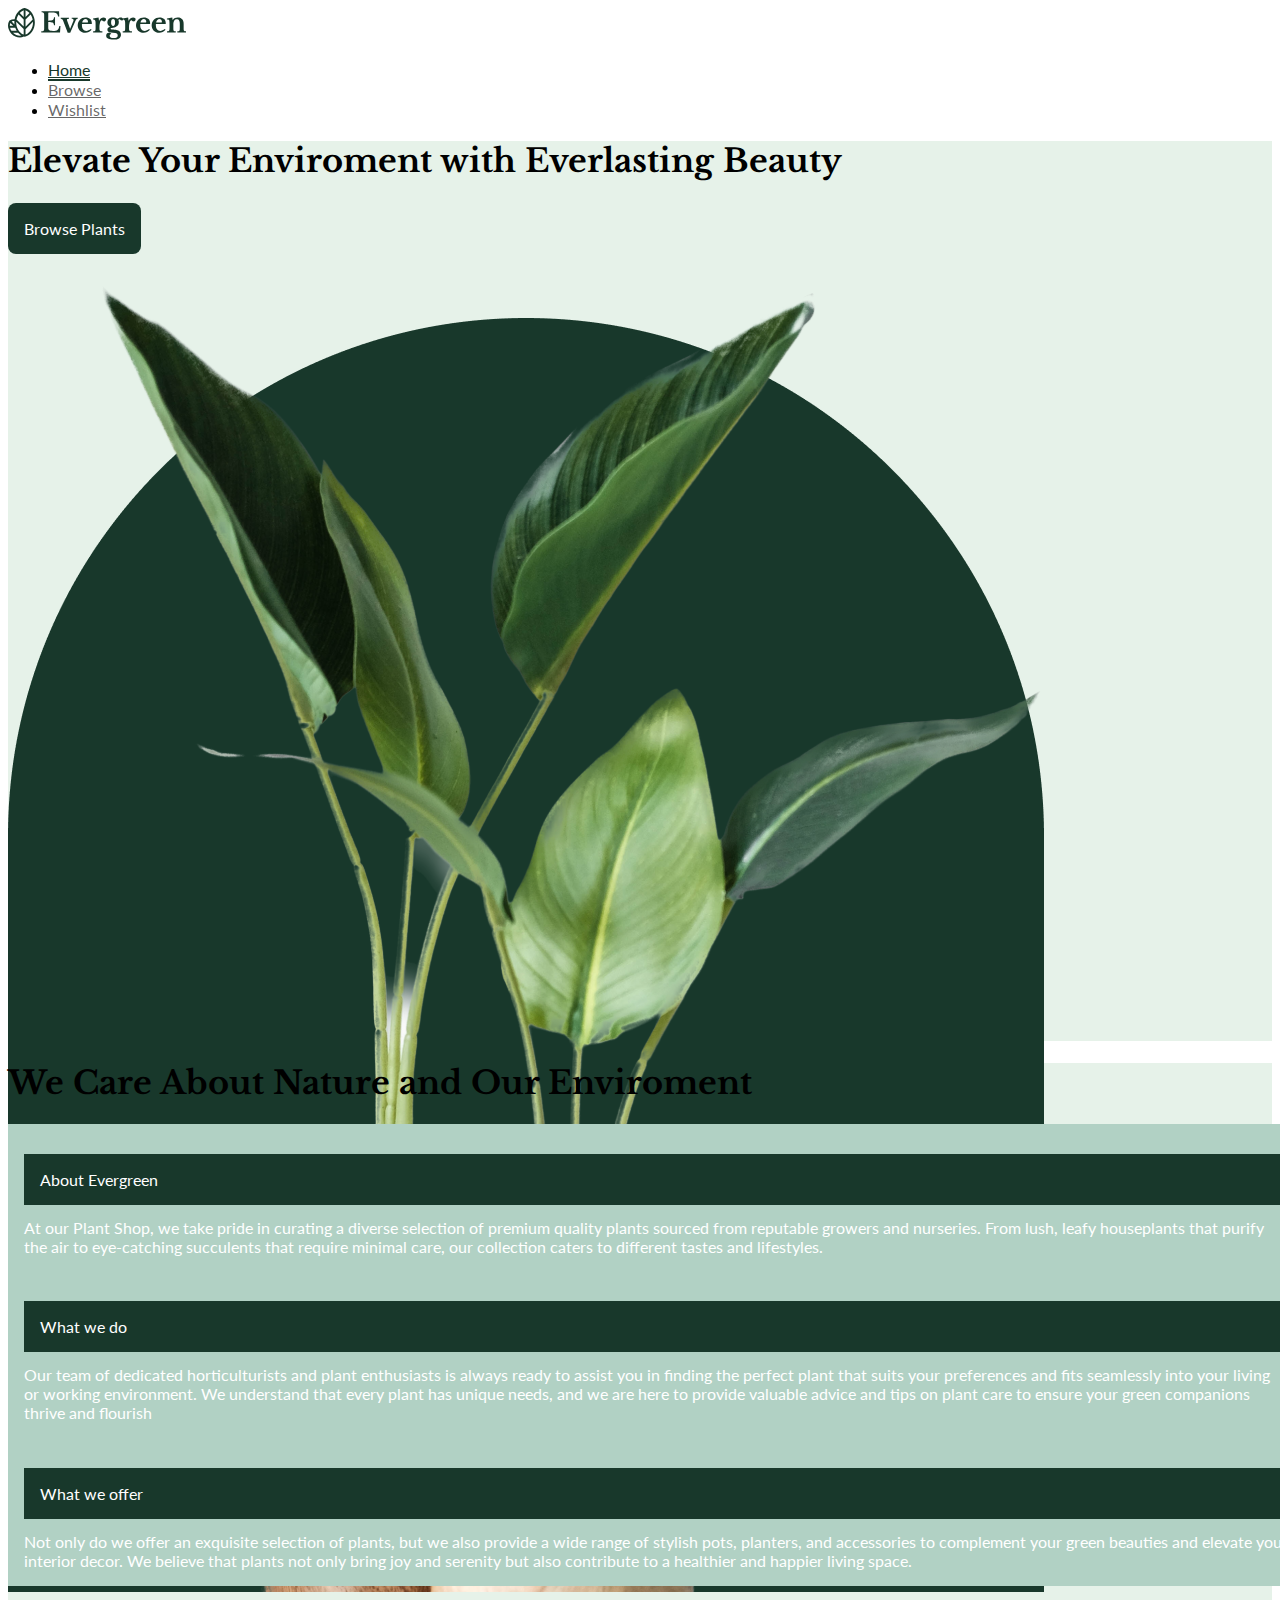
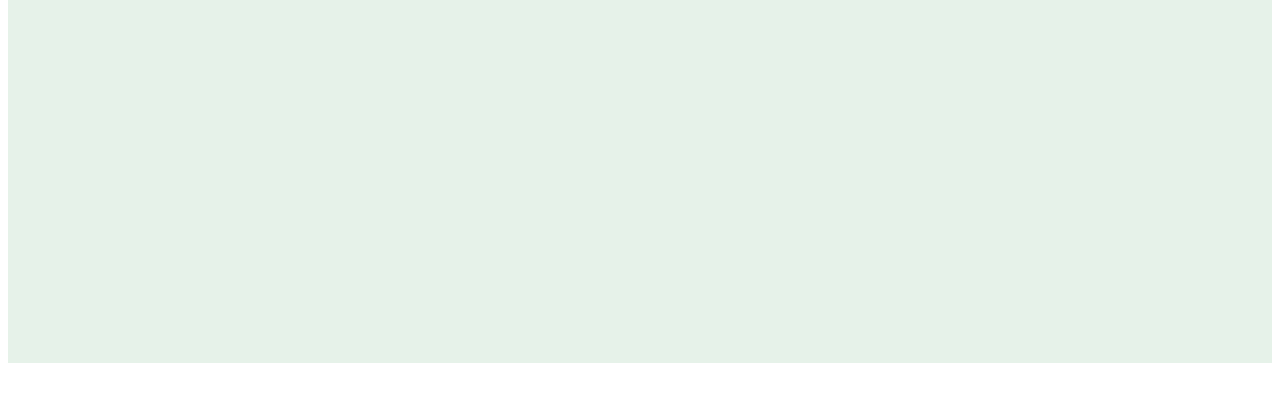
<file: index.html>
<!doctype html>
<html lang="en">
  <head>
    <meta charset="utf-8">
    <meta name="viewport" content="width=device-width, initial-scale=1">
    <title>Plant Shop</title>

    <!--Stylesheet -->
    <link href="https://cdn.jsdelivr.net/npm/bootstrap@5.3.0/dist/css/bootstrap.min.css" rel="stylesheet" integrity="sha384-9ndCyUaIbzAi2FUVXJi0CjmCapSmO7SnpJef0486qhLnuZ2cdeRhO02iuK6FUUVM" crossorigin="anonymous">
    <link href="styles/main.css" rel="stylesheet">

  </head>
  <body>
    <!--navbar-->
        
        <nav class="navbar fixed-top">
            <div class="container">
              
              <!-- logo -->
              <a class="navbar-brand" href="#">
                <img src="assets/Logo.svg" alt="Logo" height="32">
              </a>
      
              <!-- nav items -->
              <ul class="nav">
                <li class="nav-item">
                  <a class="nav-link active" aria-current="page" href="index.html">Home</a>
                </li>
                <li class="nav-item">
                  <a class="nav-link" href="browse.html">Browse</a>
                </li>
                <li class="nav-item">
                  <a class="nav-link" href="wishlist.html">Wishlist</a>
                </li>
              </ul>
      
            </div>
          </nav>
    <!-- Carousel -->
    <div id="carouselExample" class="carousel slide" data-bs-theme="dark">
    <div class="carousel-inner">

        <!-- slide 1 -->
        <div class="carousel-item active">
          <div class="container">
            <div class="row full-height">
              <div class="col align-self-center">
                <h1>Elevate Your Enviroment with Everlasting Beauty </h1>
                <button class="mt-4">Browse Plants</button>
              </div>
              <div class="col align align-self-end">
                  <img src="assets/hero-image.png"hero-image">
                </div>
              </div>
            </div>
          </div>
        

        <!-- slide 2 -->
        <div class="carousel-item active">
          <div class="container">
            <div class="row full-height">
              <div class="col align-self-md-center">
                <h1>We Care About Nature and Our Enviroment </h1>
                <div class="container">

                  <div class="accordion align-content-center" id="accordionExample">
                    <div class="accordion-item">
                      <h2 class="accordion-header">
                        <button class="accordion-button" type="button" data-bs-toggle="collapse" data-bs-target="#collapseOne" aria-expanded="true" aria-controls="collapseOne">
                          About Evergreen
                        </button>
                      </h2>
                      <div id="collapseOne" class="accordion-collapse collapse show" data-bs-parent="#accordionExample">
                        <div class="accordion-body">
                            At our Plant Shop, we take pride in curating a diverse selection of premium quality plants sourced from reputable growers and nurseries. From lush, leafy houseplants that purify the air to eye-catching succulents that require minimal care, our collection caters to different tastes and lifestyles.
                        </div>
                      </div>
                    </div>

                    <div class="accordion-item">
                        <h2 class="accordion-header">
                          <button class="accordion-button collapsed" type="button" data-bs-toggle="collapse" data-bs-target="#collapseTwo" aria-expanded="false" aria-controls="collapseTwo">
                            What we do
                          </button>
                        </h2>
                        <div id="collapseTwo" class="accordion-collapse collapse" data-bs-parent="#accordionExample">
                          <div class="accordion-body">
                            Our team of dedicated horticulturists and plant enthusiasts is always ready to assist you in finding the perfect plant that suits your preferences and fits seamlessly into your living or working environment. We understand that every plant has unique needs, and we are here to provide valuable advice and tips on plant care to ensure your green companions thrive and flourish
                          </div>
                        </div>
                      </div>
                      <div class="accordion-item">
                        <h2 class="accordion-header">
                          <button class="accordion-button collapsed" type="button" data-bs-toggle="collapse" data-bs-target="#collapseThree" aria-expanded="false" aria-controls="collapseThree">
                            What we offer
                          </button>
                        </h2>
                        <div id="collapseThree" class="accordion-collapse collapse" data-bs-parent="#accordionExample">
                          <div class="accordion-body">
                            Not only do we offer an exquisite selection of plants, but we also provide a wide range of stylish pots, planters, and accessories to complement your green beauties and elevate your interior decor. We believe that plants not only bring joy and serenity but also contribute to a healthier and happier living space.
                          </div>
                        </div>
                      </div>
                    </div>

                      

                      
                  
                </div>
                
              </div>
            
              </div>
            </div>
          </div>
          
        </div>
       
    </div>

      
      <!-- Carousel Controls -->
      <button class="carousel-control-prev" type="button" data-bs-target="#carouselExample" data-bs-slide="prev">
        <span class="carousel-control-prev-icon" aria-hidden="true"></span>
        <span class="visually-hidden">Previous</span>
      </button>
      <button class="carousel-control-next" type="button" data-bs-target="#carouselExample" data-bs-slide="next">
        <span class="carousel-control-next-icon" aria-hidden="true"></span>
        <span class="visually-hidden">Next</span>
      </button>
    </div>      

    <!-- Javascript -->
    <script src="https://cdn.jsdelivr.net/npm/bootstrap@5.3.0/dist/js/bootstrap.bundle.min.js" integrity="sha384-geWF76RCwLtnZ8qwWowPQNguL3RmwHVBC9FhGdlKrxdiJJigb/j/68SIy3Te4Bkz" crossorigin="anonymous"></script>
    <script src="https://cdn.jsdelivr.net/npm/@popperjs/core@2.11.8/dist/umd/popper.min.js" integrity="sha384-I7E8VVD/ismYTF4hNIPjVp/Zjvgyol6VFvRkX/vR+Vc4jQkC+hVqc2pM8ODewa9r" crossorigin="anonymous"></script>
    <script src="https://ajax.googleapis.com/ajax/libs/jquery/3.7.0/jquery.min.js"></script>
    <script src="script/main.js"></script>
</body>
</html>
</file>
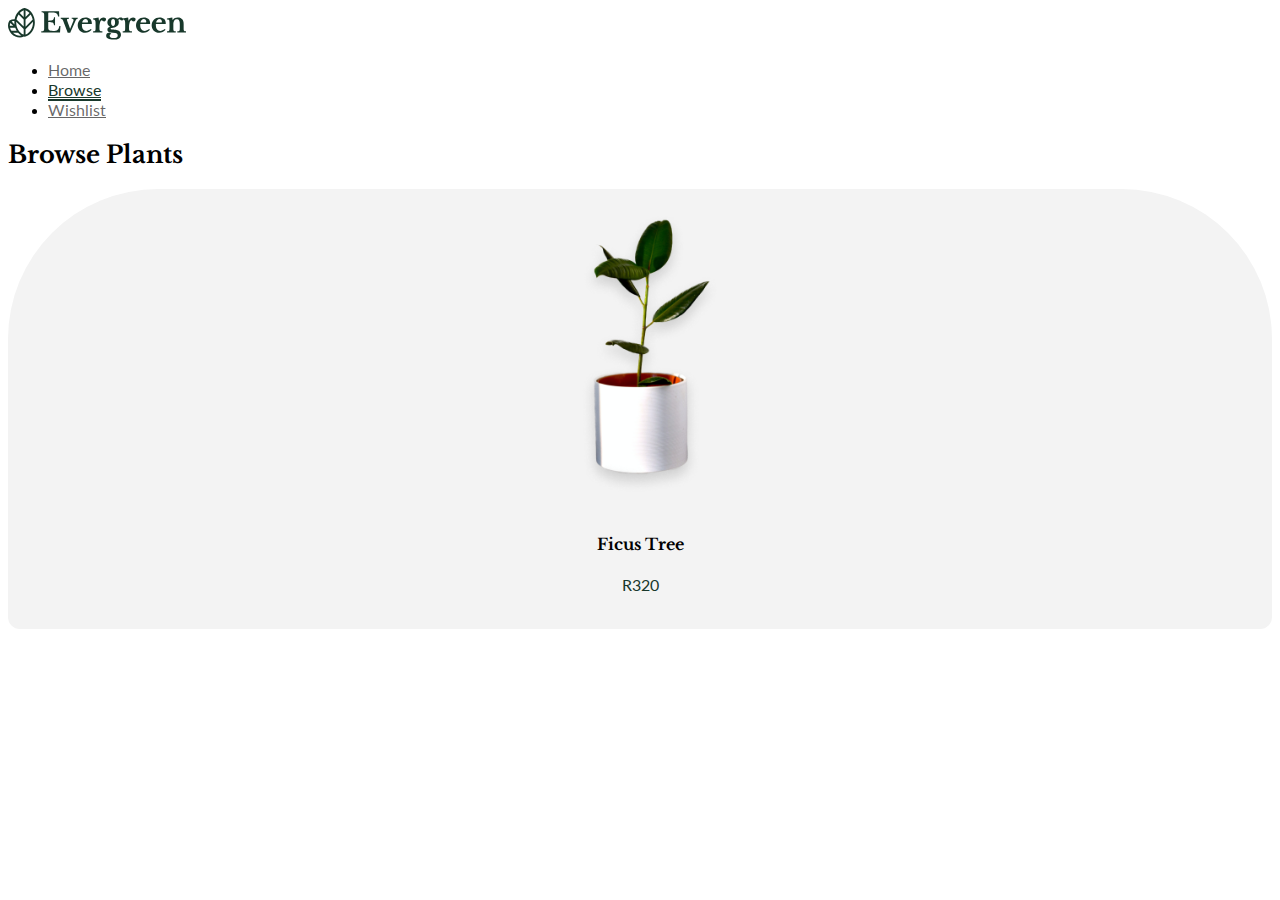
<file: browse.html>
<!doctype html>
<html lang="en">
  <head>
    <meta charset="utf-8">
    <meta name="viewport" content="width=device-width, initial-scale=1">
    <title>Browse Page</title>

    <!-- Style Sheets -->
    <link href="https://cdn.jsdelivr.net/npm/bootstrap@5.3.0/dist/css/bootstrap.min.css" rel="stylesheet" integrity="sha384-9ndCyUaIbzAi2FUVXJi0CjmCapSmO7SnpJef0486qhLnuZ2cdeRhO02iuK6FUUVM" crossorigin="anonymous">
    <link rel="stylesheet" href="styles/main.css">
  </head>
  <body>

    
    <!-- Nav Bar -->

    <nav class="navbar fixed-top">
      <div class="container">
        
        <!-- Logo -->
        <a class="navbar-brand" href="#">
          <img src="assets/Logo.svg" alt="Logo" height="32">
        </a>

        <!-- nav items -->
        <ul class="nav">
            <li class="nav-item">
              <a class="nav-link" href="index.html">Home</a>
            </li>
            <li class="nav-item">
              <a class="nav-link active" aria-current="page" href="browse.html">Browse</a>
            </li>
            <li class="nav-item">
              <a class="nav-link" href="wishlist.html">Wishlist</a>
            </li>
          </ul>

      </div>
    </nav>

    <div class="container mt-5 pt-5">

        <!-- header -->
        <h2>Browse Plants</h2>

        <!-- Plants List Cards -->
        <div class="row py-5 gy-3" id="plantsContainer">

            
            
              <div class="col-4">

                <!-- Card -->
                <div class="card">
                    <img src="assets/plant1.png" class="card-img-top " alt="...">
                    <div class="card-body">
                      <h4 class="card-title" id="nameText">Ficus Tree</h4>
                      <p class="card-text" id="priceText">R320</p>
                      <p class="card-text mt-4" id="descriptionText">Graceful and lush, this charming indoor plant boasts glossy, emerald-green leaves that effortlessly brighten any space. Easy to care for and standing at an ideal height, our Ficus Tree is the perfect addition to elevate your interior décor.</p>
                    </div>
                  </div>
              </div>
          

        </div>
    </div>
      <!-- Javascript -->
      <script src="https://cdn.jsdelivr.net/npm/bootstrap@5.3.0/dist/js/bootstrap.bundle.min.js" integrity="sha384-geWF76RCwLtnZ8qwWowPQNguL3RmwHVBC9FhGdlKrxdiJJigb/j/68SIy3Te4Bkz" crossorigin="anonymous"></script>
      <script src="https://cdn.jsdelivr.net/npm/@popperjs/core@2.11.8/dist/umd/popper.min.js" integrity="sha384-I7E8VVD/ismYTF4hNIPjVp/Zjvgyol6VFvRkX/vR+Vc4jQkC+hVqc2pM8ODewa9r" crossorigin="anonymous"></script>
      <script src="https://ajax.googleapis.com/ajax/libs/jquery/3.7.0/jquery.min.js"></script>
      <script src="script/main.js"></script>
  </body>
  </html>
</file>
<file: styles/main.css>
@import url('https://fonts.googleapis.com/css2?family=Lato&family=Libre+Baskerville&display=swap');
/* fonts */

h1,h2,h3,h4,h5,h6{
    font-family: 'Libre Baskerville', serif;

}

p{
    font-family: 'Lato', sans-serif;
}

/* fonts */

.full-height{
    height:100vh;
}
  
/* navigation */

.nav-link {
    font-family: 'Lato', sans-serif;
    color: rgba(0, 0, 0, 0.60);
}

.nav-link:hover {
    color: #18382B;
}

.nav-link.active {
    border-bottom: 2px solid #18382B;
    color: #18382B;
}

/* homepage */
.hero-image{
    height: 90vh;
    position: relative;
    float: right;
}

/* components */
button{
    border: none;
    padding:16px;
    border-radius: 8px;
    background: #18382b;
    font-family: 'Lato', sans-serif;
    font-size: 16px;
    color: white;
}




/* accordion */
.accordion-item{
    width: 100%;
   
    position: relative;
    border: none;
    padding:16px;
   
    background: #b1d1c4;
    font-family: 'Lato', sans-serif;
    font-size: 16px;
    color: white;
    float: center;
}

.accordion-header{
    background: #18382b;
    font-family: 'Lato', sans-serif;
    font-size: 16px;
    color: white;

}

.accordion-button{
   
    border-radius: 0%;
    border-color: #e6f2e9;
    font-family: 'Lato', sans-serif;
    font-size: 16px;
    color: white;

}

/* carousel */
.carousel-item{
    background-color: #e6f2e9;
}
.carousel-control-next, .carousel-control-prev{
    top: auto;
    right:auto;
    left: 24px;
    bottom:24px;
    width:auto;
    background-color: white;
    padding: 12px;
    border-radius: 50%;
}

.carousel-control-next{
    left: 84px;

}

/* card */
.card{
    border-radius:  150px 150px 12px 12px;
    background: #f3f3f3; 
    text-align: center;
    height: 440px;
    border: none;
}

.card-img-top{
    height: 320px;
    margin:auto;
    width: auto;
    transition: all 0.3s cubic-bezier(0.075, 0.82, 0.165, 1);
}

.card-img-top.small{
    height: 100px;
   
}

.card-text{
    color:#18382B
}

/* table */
.table{
    margin-top: 160px;
    
}

.table-img{
    height: 100px;
}
</file>
